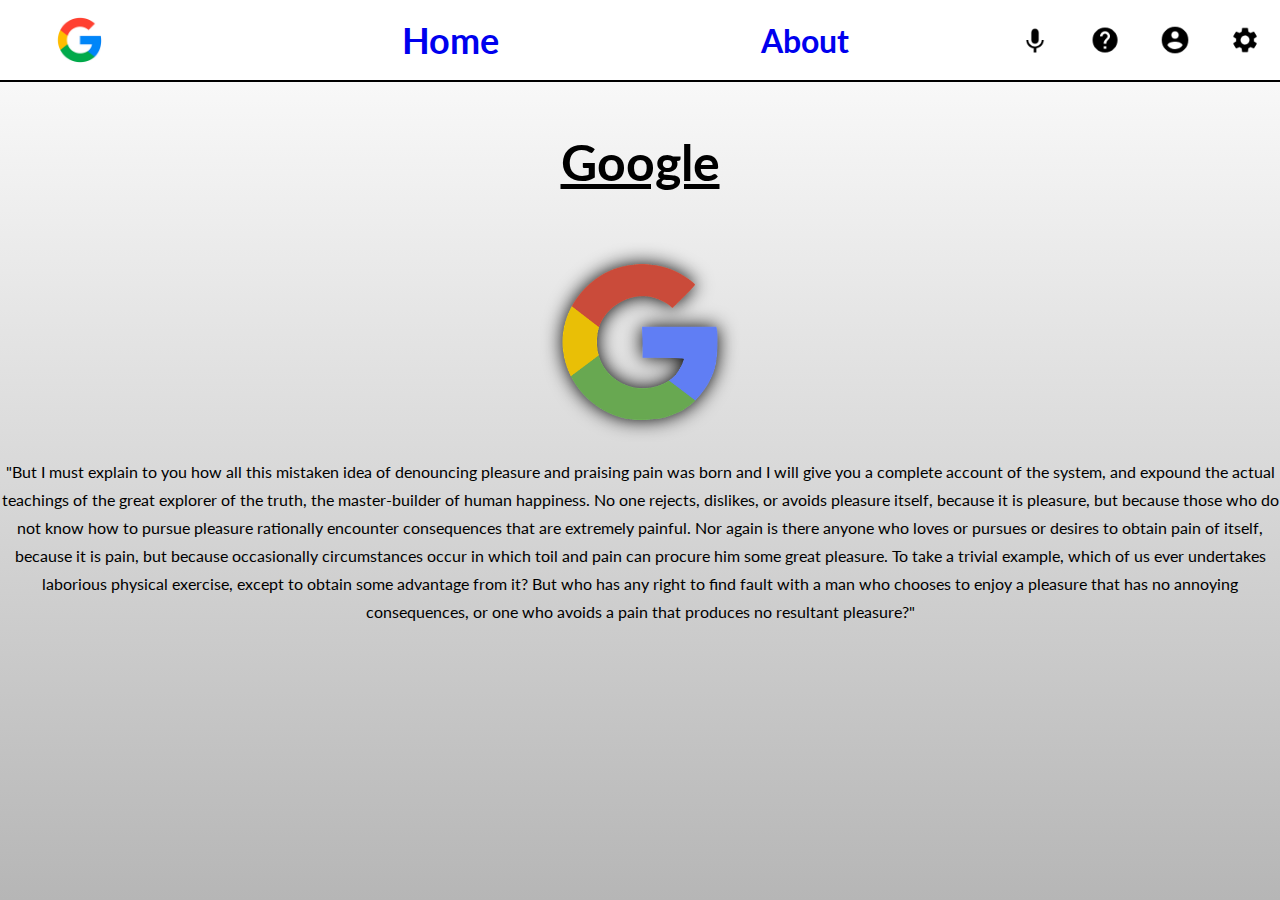
<file: index.html>
<!DOCTYPE html>

<html>

<head>
    <!--The head tag is going to contain all my meta data for the main page here-->
    <meta name="author" content="Alex Shearer">
    <meta name="description" content="Multi-page website representing business style">
    <meta charset="utf-8">
    <meta name="viewport" content="width=device-width, initial-scale=1.0">
    <link rel="stylesheet" href="main.css">
    <link href="https://fonts.googleapis.com/css?family=Lato&display=swap" rel="stylesheet">
    <!--Linking my stylesheet-->
</head>

<body>
    <div class="navbar">
        <div class="divleft">
            <a href="https://www.google.com" target="_blank">
                <img class="logo" src="img/google.jpg" alt="">
            </a>
        </div>
        <div class="divmiddle">
            <a href="index.html">
                <h1 class="head1">Home</h1>
            </a>
        </div>
        <div class="divright">
            <a href="about.html">
                <h1 class="head2">About</h1>
            </a>
        </div>
        <div class="divnav">
            <img class="setting" src="img/voice.png" alt="">
            <img class="setting" src="img/help.png" alt="">
            <img class="setting" src="img/account.png" alt="">
            <img class="setting" src="img/setting.png" alt="">
        </div>
    </div>
    <div class="title">
        <p class="titleH" style="text-decoration: underline">Google</p>
    </div>
    <div class="logodiv">
        <img class="logo1" src="img/google1.png" alt="" ;>
    </div>
    <p class="text">"But I must explain to you how all this mistaken idea of denouncing pleasure and praising pain was
        born and I will give you a complete account of the system, and expound the actual teachings of the great
        explorer of the truth, the master-builder of human happiness. No one rejects, dislikes, or avoids pleasure
        itself, because it is pleasure, but because those who do not know how to pursue pleasure rationally encounter
        consequences that are extremely painful. Nor again is there anyone who loves or pursues or desires to obtain
        pain of itself, because it is pain, but because occasionally circumstances occur in which toil and pain can
        procure him some great pleasure. To take a trivial example, which of us ever undertakes laborious physical
        exercise, except to obtain some advantage from it? But who has any right to find fault with a man who chooses to
        enjoy a pleasure that has no annoying consequences, or one who avoids a pain that produces no resultant
        pleasure?"</p>
</body>

</html>
</file>
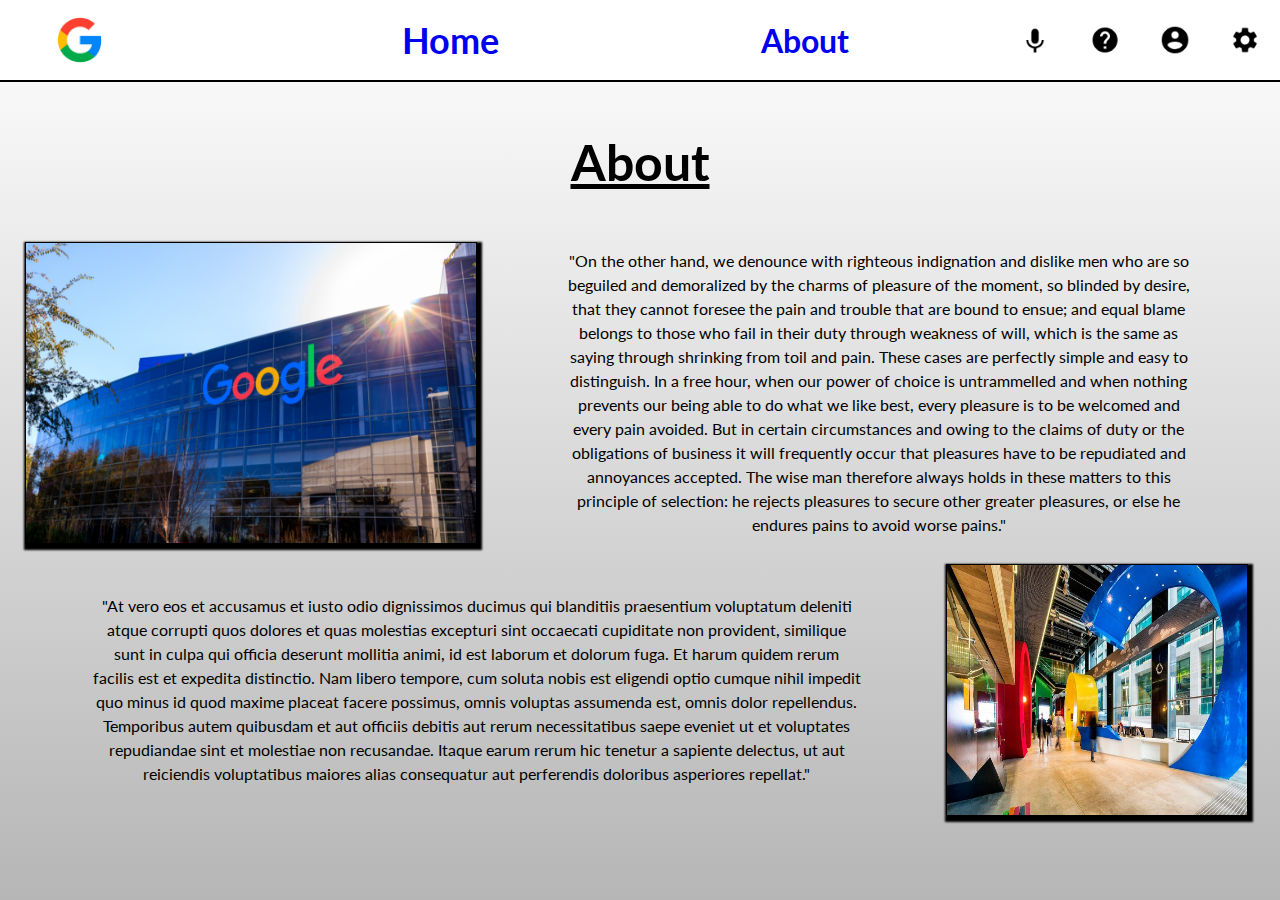
<file: about.html>
<!DOCTYPE html>

<html>

<head>
    <!--The head tag is going to contain all my meta data for the main page here-->
    <meta name="author" content="Alex Shearer">
    <meta name="description" content="Multi-page website representing business style">
    <meta charset="utf-8">
    <meta name="viewport" content="width=device-width, initial-scale=1.0">
    <link rel="stylesheet" href="main.css">
    <link href="https://fonts.googleapis.com/css?family=Lato&display=swap" rel="stylesheet">
    <!--Linking my stylesheet-->
</head>

<body>
    <div class="navbar">
        <div class="divleft">
           <a href="https://www.google.com" target="_blank"> 
            <img class="logo" src="img/google.jpg" alt="">
            </a>
        </div>
        <div class="divmiddle">
            <a class="head1" href="index.html">
            <h1 class="head1">Home</h1>
            </a>
        </div>
        <div class="divright">
            <a class="head2" href="about.html">
                <h1 class="head2">About</h1>
                </a>
            </div>
        <div class="divnav">
            <img class="setting" src="img/voice.png" alt="">
            <img class="setting" src="img/help.png" alt="">
            <img class="setting" src="img/account.png" alt="">
            <img class="setting" src="img/setting.png" alt="">
        </div>
    </div>
    <div class="title">
    <p class="titleH" style="text-decoration: underline">About</p>
    </div>
    <div class="section1">
        <img class="picture1" src="img/googleachinthambsstock.png" alt="">

        <p class="section1text">"On the other hand, we denounce with righteous indignation and dislike men who are so beguiled and demoralized by the charms of pleasure of the moment, so blinded by desire, that they cannot foresee the pain and trouble that are bound to ensue; and equal blame belongs to those who fail in their duty through weakness of will, which is the same as saying through shrinking from toil and pain. These cases are perfectly simple and easy to distinguish. In a free hour, when our power of choice is untrammelled and when nothing prevents our being able to do what we like best, every pleasure is to be welcomed and every pain avoided. But in certain circumstances and owing to the claims of duty or the obligations of business it will frequently occur that pleasures have to be repudiated and annoyances accepted. The wise man therefore always holds in these matters to this principle of selection: he rejects pleasures to secure other greater pleasures, or else he endures pains to avoid worse pains."</p>
    </div>
    <div class="section2">
        <p class="section2text">
                "At vero eos et accusamus et iusto odio dignissimos ducimus qui blanditiis praesentium voluptatum deleniti atque corrupti quos dolores et quas molestias excepturi sint occaecati cupiditate non provident, similique sunt in culpa qui officia deserunt mollitia animi, id est laborum et dolorum fuga. Et harum quidem rerum facilis est et expedita distinctio. Nam libero tempore, cum soluta nobis est eligendi optio cumque nihil impedit quo minus id quod maxime placeat facere possimus, omnis voluptas assumenda est, omnis dolor repellendus. Temporibus autem quibusdam et aut officiis debitis aut rerum necessitatibus saepe eveniet ut et voluptates repudiandae sint et molestiae non recusandae. Itaque earum rerum hic tenetur a sapiente delectus, ut aut reiciendis voluptatibus maiores alias consequatur aut perferendis doloribus asperiores repellat."
        </p>
        <img class="picture2" src="img/googleinside.jpg" alt="">
    </div>

</body>

</html>
</file>
<file: main.css>
html, body{
    margin: 0;
    padding: 0;
    width: 100%;
    height: 100%;
    font-family: "Lato" , sans-serif;
    background: rgb(255,255,255);
    background: linear-gradient(180deg, rgba(255,255,255,1) 0%, rgba(182,182,182,1) 100%);
    overflow-x: hidden;
}

/* .head2{
    display: flex;
    height: 20%;
    width: 20%;
    margin: auto;
} */
.head1{
    margin: 0 auto;
    font-size: 36px;
}
.head2{
    margin: 0 auto;
}
.navbar{
    display: flex;
    width: 100%;
    padding: 0 0;
    height: 80px;
    text-align: center;
    background-color:white;
    border-bottom: 2px solid black;
    justify-content: space-between;
}
a{
    display: flex;
    align-items: center;
    padding: 0;
    margin: 0;
    text-decoration: none;
}
a:hover{
    text-decoration: underline;
}

.divleft{
display: flex;
flex-basis: 15%;
align-items: center;
}
.divmiddle{
    display: flex;
    flex-basis: 25%;
    align-items: center;
    justify-content: center;
}
.divright{
    display: flex;
    flex-basis: 15%;
    align-items: center;
    justify-content: center;
}

.divnav{
    display: flex;
    flex-basis: 15%;
    justify-content: flex-end;
    align-items: center;

}
.setting{
    height: 30px;
    width: 30px;
    margin: 0 20px;
    animation-name: settingdecrease;
    animation-duration: 0.4s;
    animation-fill-mode: forwards;
}
.setting:hover{
    animation-name: settingincrease;
    animation-duration: 0.4s;
    animation-fill-mode: forwards;
}
.logo{
    height: 70px;
    width: 70px;
    margin: 0 45px;
}
.logo1{
    height: 200px;
    width: 200px;
    margin: 0 auto;
}
.title{
    margin: 0 auto;
}
.titleH{
    text-align: center;
    font-size: 50px;
    font-weight: bolder;

}
.logodiv{
    width: 100%;
    display: flex;
    justify-content: center;
}
.text{
    text-align: center;
    line-height: 1.75;
}

.section1{
    display: flex;
    justify-content: center;
    margin-bottom: 20px;

}
.picture1{
    height: 300px;
    width: 450px;
    margin-left: 25px;
    border: 1px solid black;
    box-shadow: 2px 3px 2px 3px;
}
.section1text{
    text-align: center;
    display: flex;
    margin: auto 85px;
    width: 50%;
    line-height: 1.5;
}
.section2{
    display: flex;
    justify-content: center;
    padding-bottom: 35px; 
}
.picture2{
    height: 250px;
    width: 300px;
    margin-right: 25px;
    border: 1px solid black;
    box-shadow: 2px 3px 2px 3px;
}
.section2text{
    text-align: center;
    display: flex;
    margin: auto 85px;
    width: 60%;
    line-height: 1.5;
}


@keyframes settingincrease{
    from {height: 30px; width: 30px; margin: 0 20px;}
    to {height: 40px; width: 40px; margin: 0 15px;}
}
@keyframes settingdecrease{
    from {height: 40px; width:40px; margin: 0 15px;}
    to {height: 30px; width: 30px; margin: 0 20px;}
}
</file>
